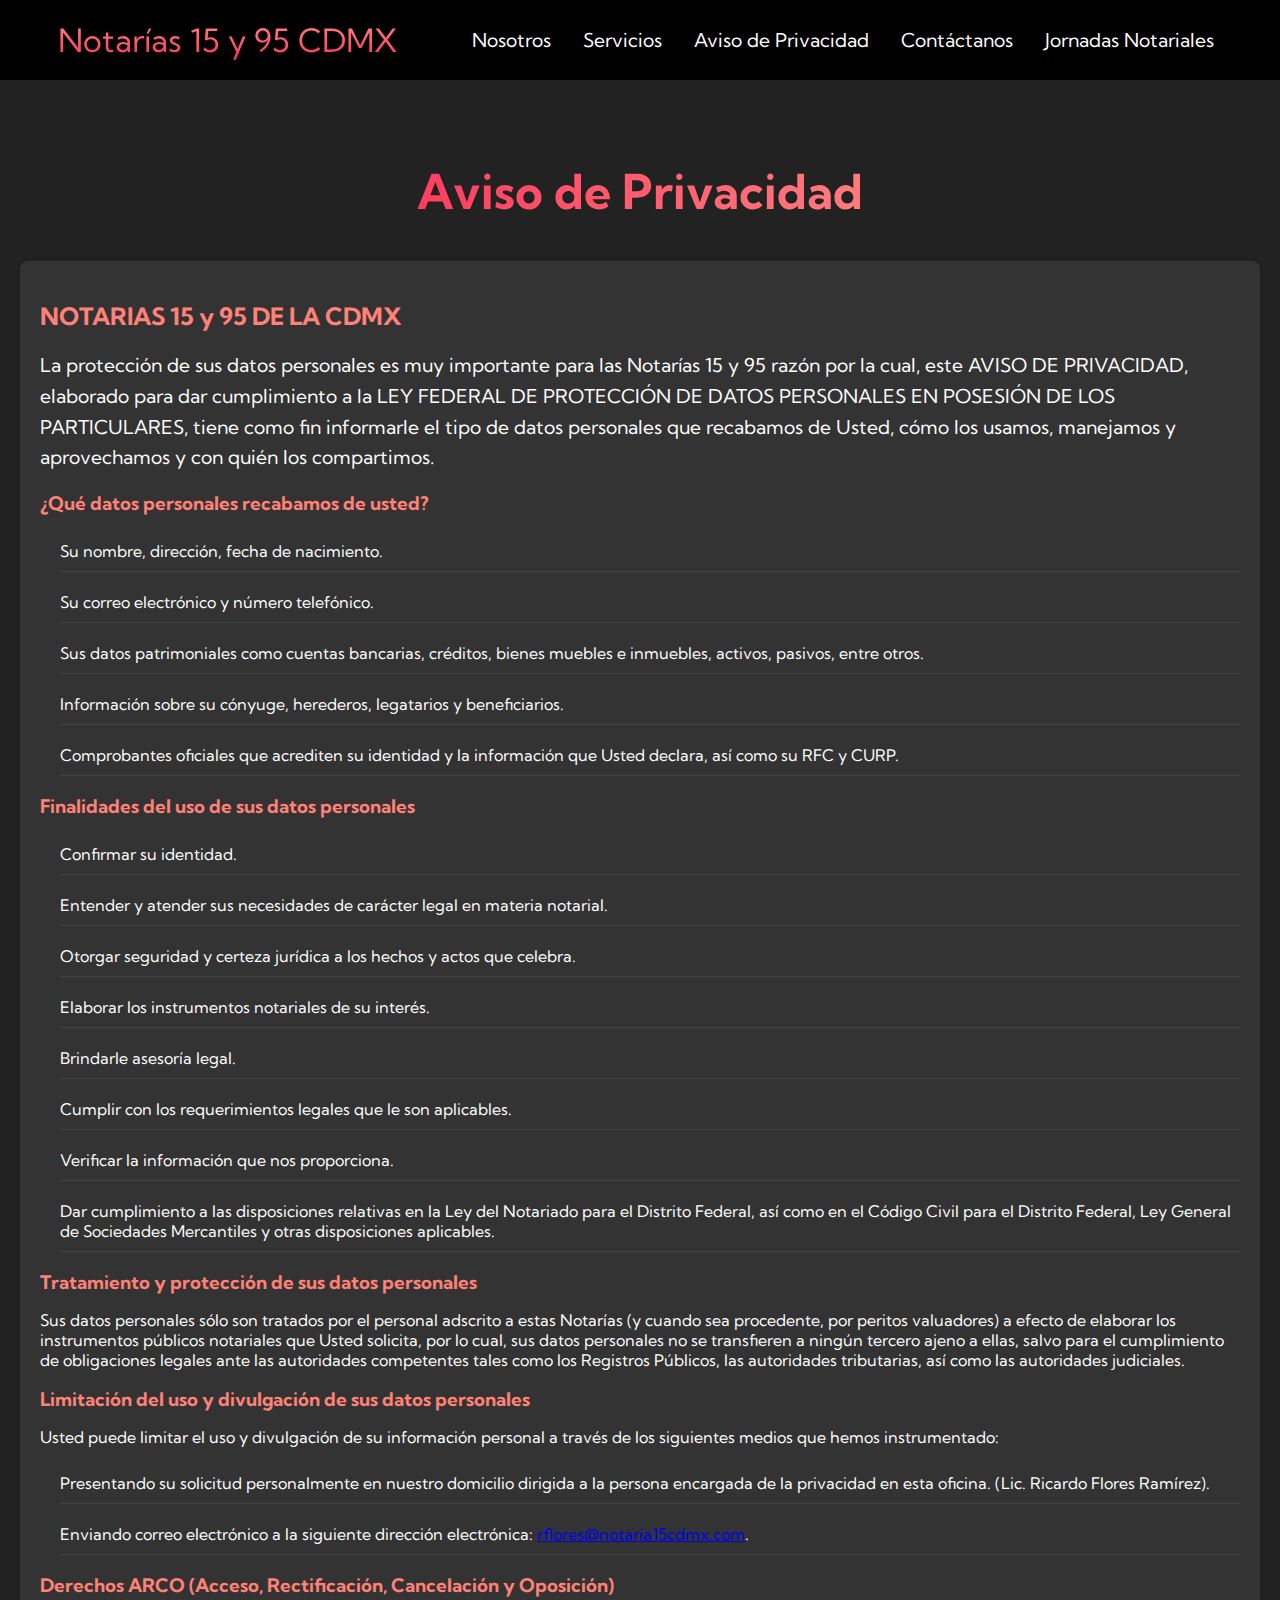
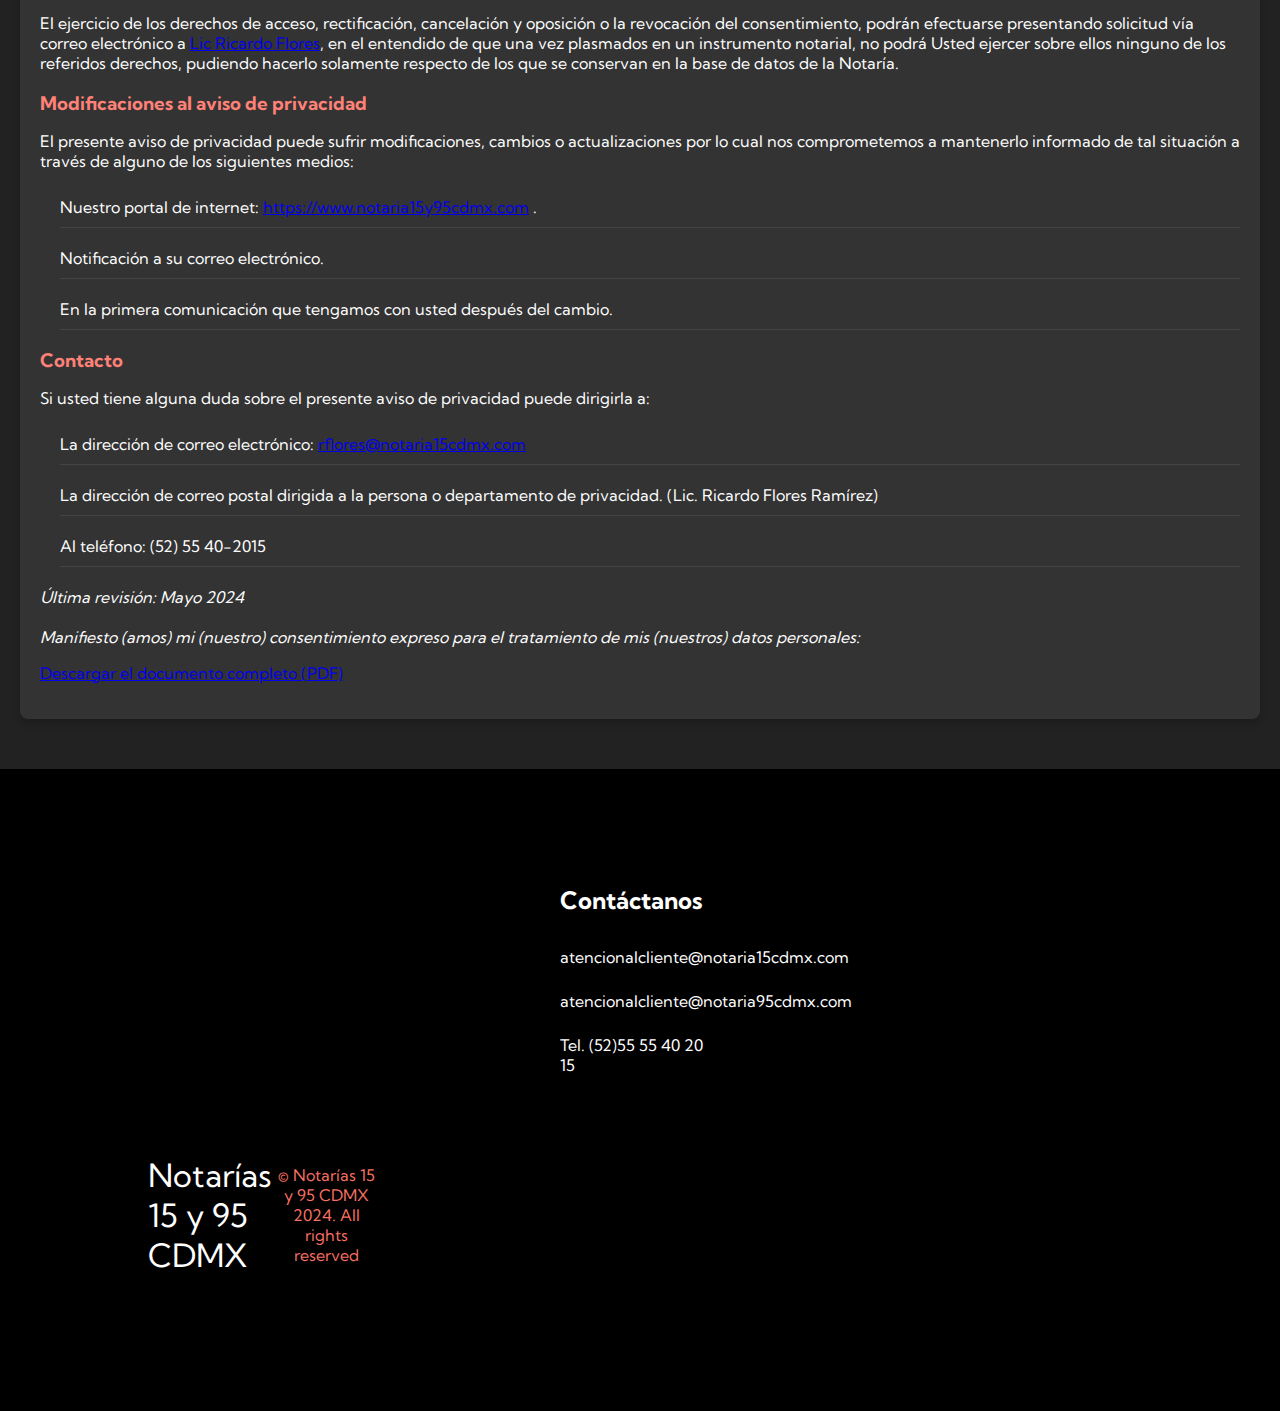
<file: aviso-de-privacidad.html>
<!DOCTYPE html>
<html lang="es">

<head>
  <meta charset="UTF-8" />
  <meta name="viewport" content="width=device-width, initial-scale=1.0" />
  <title>Aviso de Privacidad - Notarías 15 y 95 CDMX</title>
  <link rel="icon" type="x-icon" href="notaria2.jpg">
  <link rel="stylesheet" href="styles.css" />
  <link rel="stylesheet" href="https://use.fontawesome.com/releases/v5.14.0/css/all.css"
    integrity="sha384-HzLeBuhoNPvSl5KYnjx0BT+WB0QEEqLprO+NBkkk5gbc67FTaL7XIGa2w1L0Xbgc" crossorigin="anonymous" />
  <link href="https://fonts.googleapis.com/css2?family=Kumbh+Sans:wght@400;700&display=swap" rel="stylesheet" />
</head>

<body>
  <!-- Navbar Section -->
  <nav class="navbar">
    <div class="navbar__container">
      <a href="index.html" id="navbar__logo"><i class="fas fa-gem"></i>Notarías 15 y 95 CDMX</a>
      <div class="navbar__toggle" id="mobile-menu">
        <span class="bar"></span> <span class="bar"></span>
        <span class="bar"></span>
      </div>
      <ul class="navbar__menu">
        <li class="navbar__item">
          <a href="index.html" class="navbar__links">Nosotros</a>
        </li>
        <li class="navbar__item">
          <a href="servicios.html" class="navbar__links">Servicios</a>
        </li>
        <li class="navbar__item">
          <a href="aviso-de-privacidad.html" class="navbar__links">Aviso de Privacidad</a>
        </li>
        <li class="navbar__item">
          <a href="contactanos.html" class="navbar__links">Contáctanos</a>
        </li>
        <li class="navbar__item">
          <a href="jornadas-notariales.html" class="navbar__links">Jornadas Notariales</a>
        </li>
      </ul>
    </div>
  </nav>

  <!-- Privacy Notice Section -->
  <div class="privacy-page">
    <h1>Aviso de Privacidad</h1>
    <div class="privacy-content">
      <h2>NOTARIAS 15 y 95 DE LA CDMX</h2>
      <p class="intro-text">La protección de sus datos personales es muy importante para las Notarías 15 y 95 razón por la cual, este AVISO DE PRIVACIDAD, elaborado para dar cumplimiento a la LEY FEDERAL DE PROTECCIÓN DE DATOS PERSONALES EN POSESIÓN DE LOS PARTICULARES, tiene como fin informarle el tipo de datos personales que recabamos de Usted, cómo los usamos, manejamos y aprovechamos y con quién los compartimos.</p>
      
      <h3>¿Qué datos personales recabamos de usted?</h3>
      <ul class="data-list">
        <li>Su nombre, dirección, fecha de nacimiento.</li>
        <li>Su correo electrónico y número telefónico.</li>
        <li>Sus datos patrimoniales como cuentas bancarias, créditos, bienes muebles e inmuebles, activos, pasivos, entre otros.</li>
        <li>Información sobre su cónyuge, herederos, legatarios y beneficiarios.</li>
        <li>Comprobantes oficiales que acrediten su identidad y la información que Usted declara, así como su RFC y CURP.</li>
      </ul>

      <h3>Finalidades del uso de sus datos personales</h3>
      <ul class="data-list">
        <li>Confirmar su identidad.</li>
        <li>Entender y atender sus necesidades de carácter legal en materia notarial.</li>
        <li>Otorgar seguridad y certeza jurídica a los hechos y actos que celebra.</li>
        <li>Elaborar los instrumentos notariales de su interés.</li>
        <li>Brindarle asesoría legal.</li>
        <li>Cumplir con los requerimientos legales que le son aplicables.</li>
        <li>Verificar la información que nos proporciona.</li>
        <li>Dar cumplimiento a las disposiciones relativas en la Ley del Notariado para el Distrito Federal, así como en el Código Civil para el Distrito Federal, Ley General de Sociedades Mercantiles y otras disposiciones aplicables.</li>
      </ul>

      <h3>Tratamiento y protección de sus datos personales</h3>
      <p>Sus datos personales sólo son tratados por el personal adscrito a estas Notarías (y cuando sea procedente, por peritos valuadores) a efecto de elaborar los instrumentos públicos notariales que Usted solicita, por lo cual, sus datos personales no se transfieren a ningún tercero ajeno a ellas, salvo para el cumplimiento de obligaciones legales ante las autoridades competentes tales como los Registros Públicos, las autoridades tributarias, así como las autoridades judiciales.</p>

      <h3>Limitación del uso y divulgación de sus datos personales</h3>
      <p>Usted puede limitar el uso y divulgación de su información personal a través de los siguientes medios que hemos instrumentado:</p>
      <ul class="data-list">
        <li>Presentando su solicitud personalmente en nuestro domicilio dirigida a la persona encargada de la privacidad en esta oficina. (Lic. Ricardo Flores Ramírez).</li>
        <li>Enviando correo electrónico a la siguiente dirección electrónica: <a href="mailto:rflores@notaria15cdmx.com">rflores@notaria15cdmx.com</a>.</li>
      </ul>

      <h3>Derechos ARCO (Acceso, Rectificación, Cancelación y Oposición)</h3>
      <p>El ejercicio de los derechos de acceso, rectificación, cancelación y oposición o la revocación del consentimiento, podrán efectuarse presentando solicitud vía correo electrónico a <a href="mailto:rflores@notaria15cdmx.com">Lic Ricardo Flores</a>, en el entendido de que una vez plasmados en un instrumento notarial, no podrá Usted ejercer sobre ellos ninguno de los referidos derechos, pudiendo hacerlo solamente respecto de los que se conservan en la base de datos de la Notaría.</p>

      <h3>Modificaciones al aviso de privacidad</h3>
      <p>El presente aviso de privacidad puede sufrir modificaciones, cambios o actualizaciones por lo cual nos comprometemos a mantenerlo informado de tal situación a través de alguno de los siguientes medios:</p>
      <ul class="data-list">
        <li>Nuestro portal de internet: <a href="https://www.notaria15y95cdmx.com" target="_blank">https://www.notaria15y95cdmx.com</a> .</li>
        <li>Notificación a su correo electrónico.</li>
        <li>En la primera comunicación que tengamos con usted después del cambio.</li>
      </ul>

      <h3>Contacto</h3>
      <p>Si usted tiene alguna duda sobre el presente aviso de privacidad puede dirigirla a:</p>
      <ul class="data-list">
        <li>La dirección de correo electrónico: <a href="mailto:rflores@notaria15cdmx.com">rflores@notaria15cdmx.com</a></li>
        <li>La dirección de correo postal dirigida a la persona o departamento de privacidad. (Lic. Ricardo Flores Ramírez)</li>
        <li>Al teléfono: (52) 55 40-2015</li>
      </ul>

      <p class="review-date">Última revisión: Mayo 2024</p>
      <p class="consent-text">Manifiesto (amos) mi (nuestro) consentimiento expreso para el tratamiento de mis (nuestros) datos personales:</p>
      
      <!-- Link to the Document -->
      <p class="document-link">
        <a href="privacy-policy.pdf" target="_blank">Descargar el documento completo (PDF)</a>
      </p>
    </div>
  </div>

  <!-- Footer Section -->
  <div class="footer__container">
    <div class="footer__links">
      <div class="footer__link--wrapper">
        <div class="footer__link--items">
          <h2>Contáctanos</h2>
          <p>atencionalcliente@notaria15cdmx.com</p>
          <p>atencionalcliente@notaria95cdmx.com</p>
          <p>Tel. (52)55 55 40 20 15</p>
        </div>
      </div>
    </div>
    <section class="social__media">
      <div class="social__media--wrap">
        <div class="footer__logo">
          <a href="index.html" id="footer__logo"><i class="fas fa-gem"></i>Notarías 15 y 95 CDMX</a>
        </div>
        <p class="website__rights">© Notarías 15 y 95 CDMX 2024. All rights reserved</p>
      </div>
    </section>
  </div>
  <script src="app.js"></script>
</body>

</html>
</file>
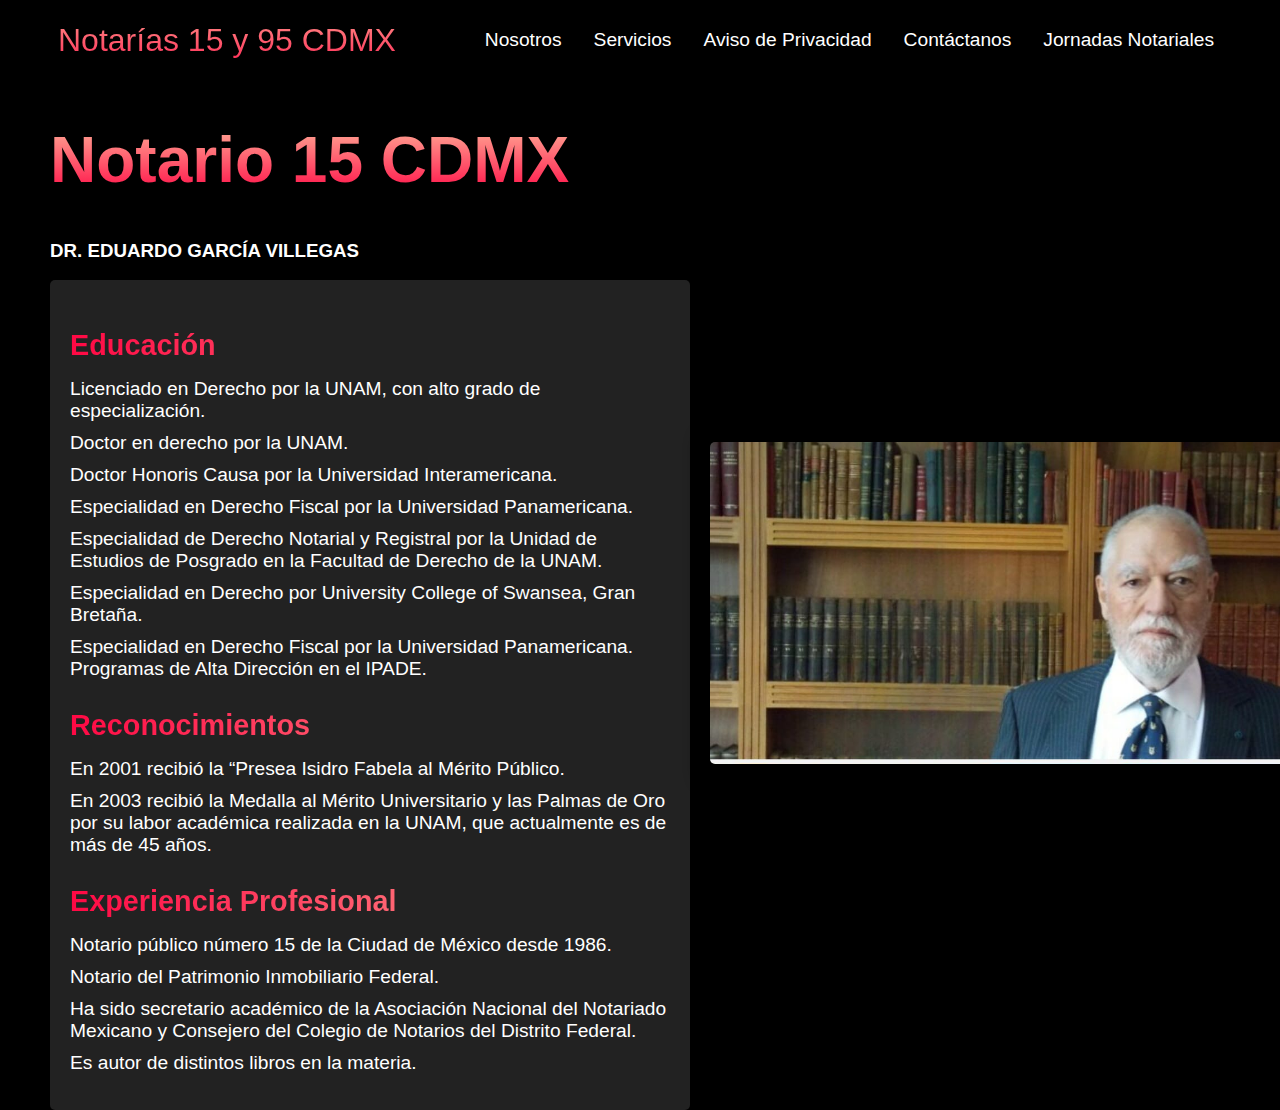
<file: eduardo-garcia-villegas.html>
<!DOCTYPE html>
<html lang="es">

<head>
  <meta charset="UTF-8" />
  <meta name="viewport" content="width=device-width, initial-scale=1.0" />
  <title>Notario 15 CDMX - Eduardo García Villegas</title>
  <link rel="icon" type="x-icon" href="notaria2.jpg">
  <link rel="stylesheet" href="styles.css" />
</head>

<body>
  <!-- Navbar Section -->
  <nav class="navbar">
    <div class="navbar__container">
      <a href="index.html" id="navbar__logo"><i class="fas fa-gem"></i>Notarías 15 y 95 CDMX</a>
      <div class="navbar__toggle" id="mobile-menu">
        <span class="bar"></span> <span class="bar"></span>
        <span class="bar"></span>
      </div>
      <ul class="navbar__menu">
        <li class="navbar__item">
          <a href="index.html" class="navbar__links">Nosotros</a>
        </li>
        <li class="navbar__item">
          <a href="servicios.html" class="navbar__links">Servicios</a>
        </li>
        <li class="navbar__item">
          <a href="aviso-de-privacidad.html" class="navbar__links">Aviso de Privacidad</a>
        </li>
        <li class="navbar__item">
          <a href="contactanos.html" class="navbar__links">Contáctanos</a>
        </li>
        <li class="navbar__item">
          <a href="jornadas-notariales.html" class="navbar__links">Jornadas Notariales</a>
        </li>
      </ul>
    </div>
  </nav>

  <!-- Main Section -->
  <div class="main">
    <div class="main__container">
      <div class="main__content">
        <h1>Notario 15 CDMX</h1>
        <h3>DR. EDUARDO GARCÍA VILLEGAS</h3>
        <div class="cv-section">
          <h3>Educación</h3>
          <ul>
            <li>Licenciado en Derecho por la UNAM, con alto grado de especialización.</li>
            <li>Doctor en derecho por la UNAM.</li>
            <li>Doctor Honoris Causa por la Universidad Interamericana.</li>
            <li>Especialidad en Derecho Fiscal por la Universidad Panamericana.</li>
            <li>Especialidad de Derecho Notarial y Registral por la Unidad de Estudios de Posgrado en la Facultad de Derecho de la UNAM.</li>
            <li>Especialidad en Derecho por University College of Swansea, Gran Bretaña.</li>
            <li>Especialidad en Derecho Fiscal por la Universidad Panamericana. Programas de Alta Dirección en el IPADE.</li>
          </ul>
          <h3>Reconocimientos</h3>
          <ul>
            <li>En 2001 recibió la “Presea Isidro Fabela al Mérito Público.</li>
            <li>En 2003 recibió la Medalla al Mérito Universitario y las Palmas de Oro por su labor académica realizada en la UNAM, que actualmente es de más de 45 años.</li>
          </ul>
          <h3>Experiencia Profesional</h3>
          <ul>
            <li>Notario público número 15 de la Ciudad de México desde 1986.</li>
            <li>Notario del Patrimonio Inmobiliario Federal.</li>
            <li>Ha sido secretario académico de la Asociación Nacional del Notariado Mexicano y Consejero del Colegio de Notarios del Distrito Federal.</li>
            <li>Es autor de distintos libros en la materia.</li>
          </ul>
        </div>
      </div>
      <div class="main__img--container">
        <img id="main__img" src="notaria4.jpg" alt="Eduardo García Villegas"/>
      </div>
    </div>
  </div>

  <script src="app.js"></script>
</body>

</html>
</file>
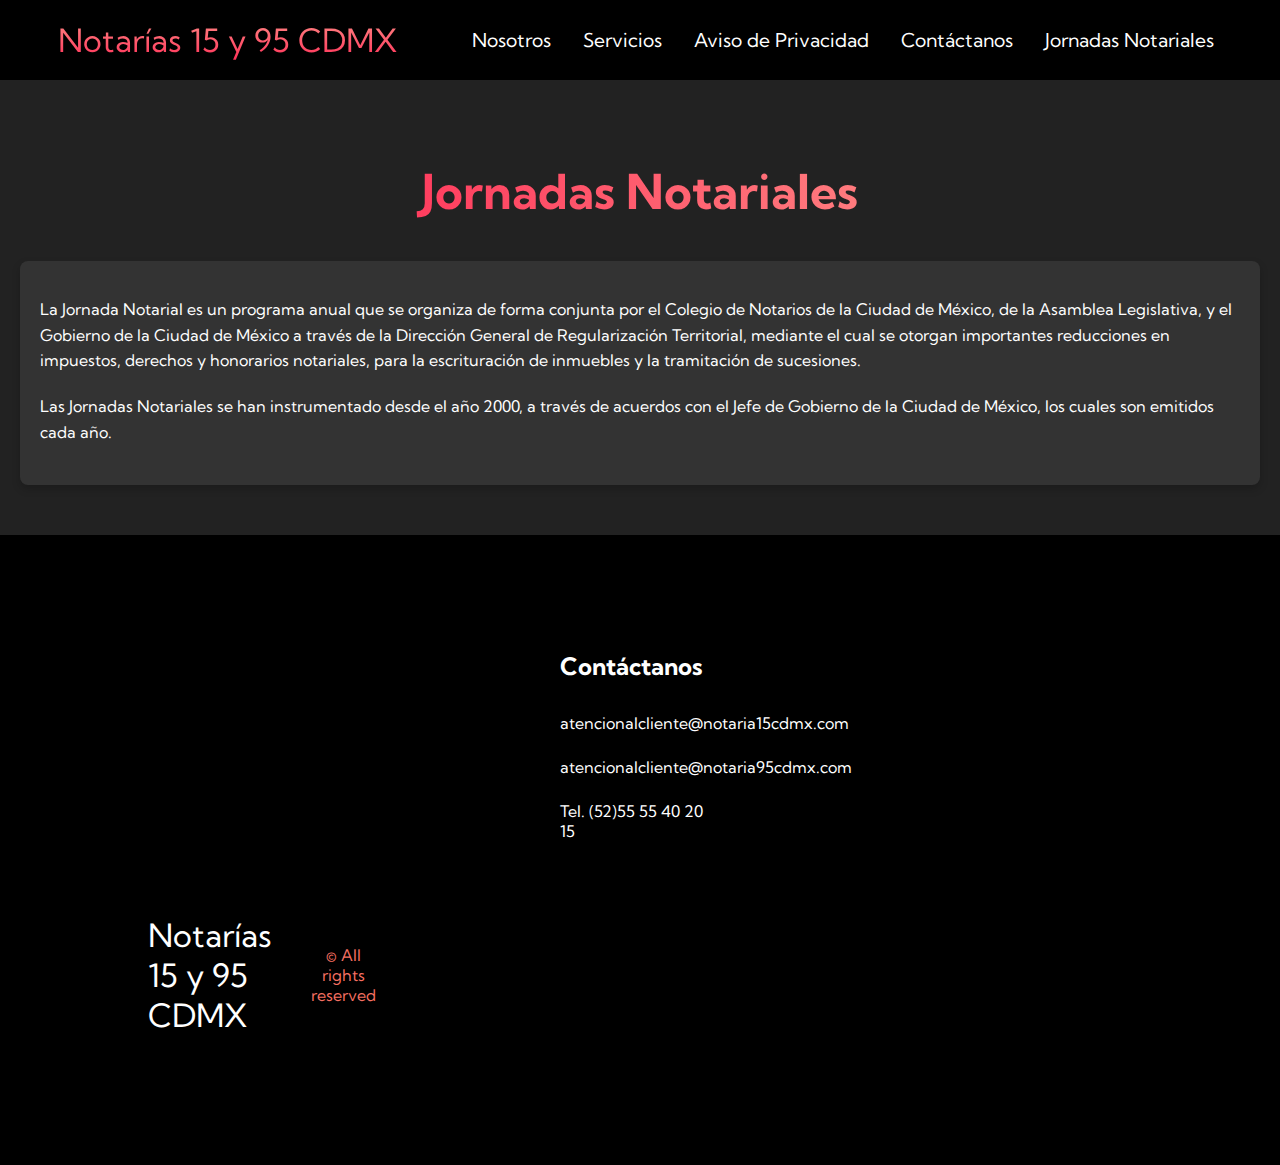
<file: jornadas-notariales.html>
<!DOCTYPE html>
<html lang="es">

<head>
  <meta charset="UTF-8" />
  <meta name="viewport" content="width=device-width, initial-scale=1.0" />
  <title>Jornadas Notariales - Notarías 15 y 95 CDMX</title>
  <link rel="icon" type="x-icon" href="notaria2.jpg">
  <link rel="stylesheet" href="styles.css" />
  <link rel="stylesheet" href="https://use.fontawesome.com/releases/v5.14.0/css/all.css"
    integrity="sha384-HzLeBuhoNPvSl5KYnjx0BT+WB0QEEqLprO+NBkkk5gbc67FTaL7XIGa2w1L0Xbgc" crossorigin="anonymous" />
  <link href="https://fonts.googleapis.com/css2?family=Kumbh+Sans:wght@400;700&display=swap" rel="stylesheet" />
</head>

<body>
 <!-- Navbar Section -->
 <nav class="navbar">
    <div class="navbar__container">
      <a href="index.html" id="navbar__logo"><i class="fas fa-gem"></i>Notarías 15 y 95 CDMX</a>
      <div class="navbar__toggle" id="mobile-menu">
        <span class="bar"></span> <span class="bar"></span>
        <span class="bar"></span>
      </div>
      <ul class="navbar__menu">
        <li class="navbar__item">
          <a href="index.html" class="navbar__links">Nosotros</a>
        </li>
        <li class="navbar__item">
          <a href="servicios.html" class="navbar__links">Servicios</a>
        </li>
        <li class="navbar__item">
          <a href="aviso-de-privacidad.html" class="navbar__links">Aviso de Privacidad</a>
        </li>
        <li class="navbar__item">
          <a href="contactanos.html" class="navbar__links">Contáctanos</a>
        </li>
        <li class="navbar__item">
          <a href="jornadas-notariales.html" class="navbar__links">Jornadas Notariales</a>
        </li>
      </ul>
    </div>
  </nav>

  <!-- Jornadas Notariales Section -->
  <div class="jornadas-page">
    <h1>Jornadas Notariales</h1>
    <div class="jornadas-content">
      <p>La Jornada Notarial es un programa anual que se organiza de forma conjunta por el Colegio de Notarios de la Ciudad de México, de la Asamblea Legislativa, y el Gobierno de la Ciudad de México a través de la Dirección General de Regularización Territorial, mediante el cual se otorgan importantes reducciones en impuestos, derechos y honorarios notariales, para la escrituración de inmuebles y la tramitación de sucesiones.</p>
      <p>Las Jornadas Notariales se han instrumentado desde el año 2000, a través de acuerdos con el Jefe de Gobierno de la Ciudad de México, los cuales son emitidos cada año.</p>
    </div>
  </div>

  <!-- Footer Section -->
  <div class="footer__container">
    <div class="footer__links">
      <div class="footer__link--wrapper">
        <div class="footer__link--items">
          <h2>Contáctanos</h2>
          <p>atencionalcliente@notaria15cdmx.com</p>
          <p>atencionalcliente@notaria95cdmx.com</p>
          <p>Tel. (52)55 55 40 20 15</p>
        </div>
      </div>
    </div>
    <section class="social__media">
      <div class="social__media--wrap">
        <div class="footer__logo">
          <a href="index.html" id="footer__logo"><i class="fas fa-gem"></i>Notarías 15 y 95 CDMX</a>
        </div>
        <p class="website__rights">© All rights reserved</p>
      </div>
    </section>
  </div>
  <script src="app.js"></script>
</body>

</html>
</file>
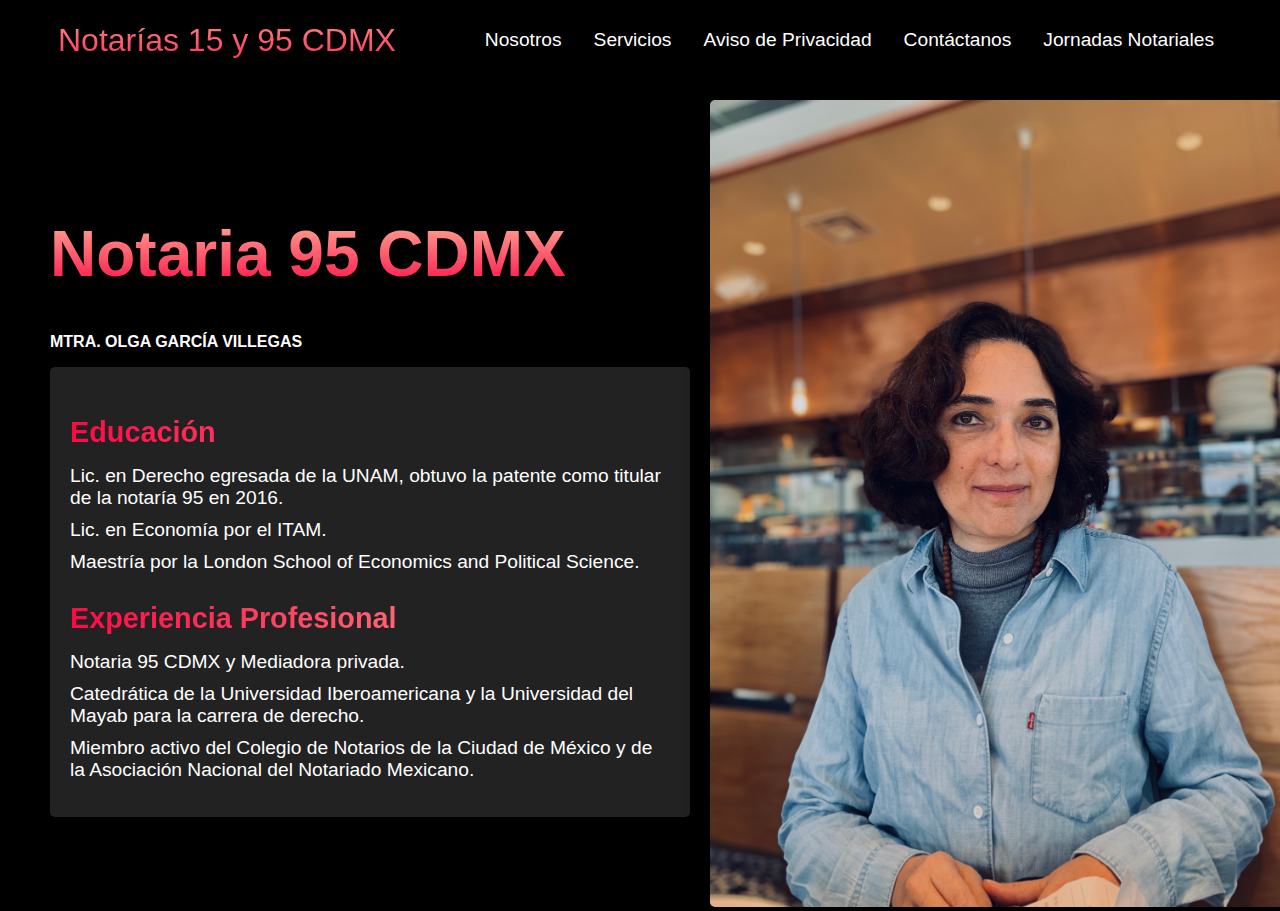
<file: olga-garcia-villegas.html>
<!DOCTYPE html>
<html lang="es">

<head>
  <meta charset="UTF-8" />
  <meta name="viewport" content="width=device-width, initial-scale=1.0" />
  <title>Notaria 95 CDMX - Olga García Villegas</title>
  <link rel="icon" type="x-icon" href="notaria2.jpg">
  <link rel="stylesheet" href="styles.css" />
</head>

<body>
 <!-- Navbar Section -->
 <nav class="navbar">
    <div class="navbar__container">
      <a href="index.html" id="navbar__logo"><i class="fas fa-gem"></i>Notarías 15 y 95 CDMX</a>
      <div class="navbar__toggle" id="mobile-menu">
        <span class="bar"></span> <span class="bar"></span>
        <span class="bar"></span>
      </div>
      <ul class="navbar__menu">
        <li class="navbar__item">
          <a href="index.html" class="navbar__links">Nosotros</a>
        </li>
        <li class="navbar__item">
          <a href="servicios.html" class="navbar__links">Servicios</a>
        </li>
        <li class="navbar__item">
          <a href="aviso-de-privacidad.html" class="navbar__links">Aviso de Privacidad</a>
        </li>
        <li class="navbar__item">
          <a href="contactanos.html" class="navbar__links">Contáctanos</a>
        </li>
        <li class="navbar__item">
          <a href="jornadas-notariales.html" class="navbar__links">Jornadas Notariales</a>
        </li>
      </ul>
    </div>
  </nav>

  <!-- Main Section -->
  <div class="main">
    <div class="main__container">
      <div class="main__content">
        <h1>Notaria 95 CDMX</h1>
        <h3 class="small-title">MTRA. OLGA GARCÍA VILLEGAS</h3>
        <div class="cv-section">
          <h3>Educación</h3>
          <ul>
            <li>Lic. en Derecho egresada de la UNAM, obtuvo la patente como titular de la notaría 95 en 2016.</li>
            <li>Lic. en Economía por el ITAM.</li>
            <li>Maestría por la London School of Economics and Political Science.</li>
          </ul>
          <h3>Experiencia Profesional</h3>
          <ul>
            <li>Notaria 95 CDMX y Mediadora privada.</li>
            <li>Catedrática de la Universidad Iberoamericana y la Universidad del Mayab para la carrera de derecho.</li>
            <li>Miembro activo del Colegio de Notarios de la Ciudad de México y de la Asociación Nacional del Notariado Mexicano.</li>
          </ul>
        </div>
      </div>
      <div class="main__img--container">
        <img id="main__img" src="notaria3.jpg" alt="Olga García Villegas"/>
      </div>
    </div>
  </div>

  <script src="app.js"></script>
</body>

</html>
</file>
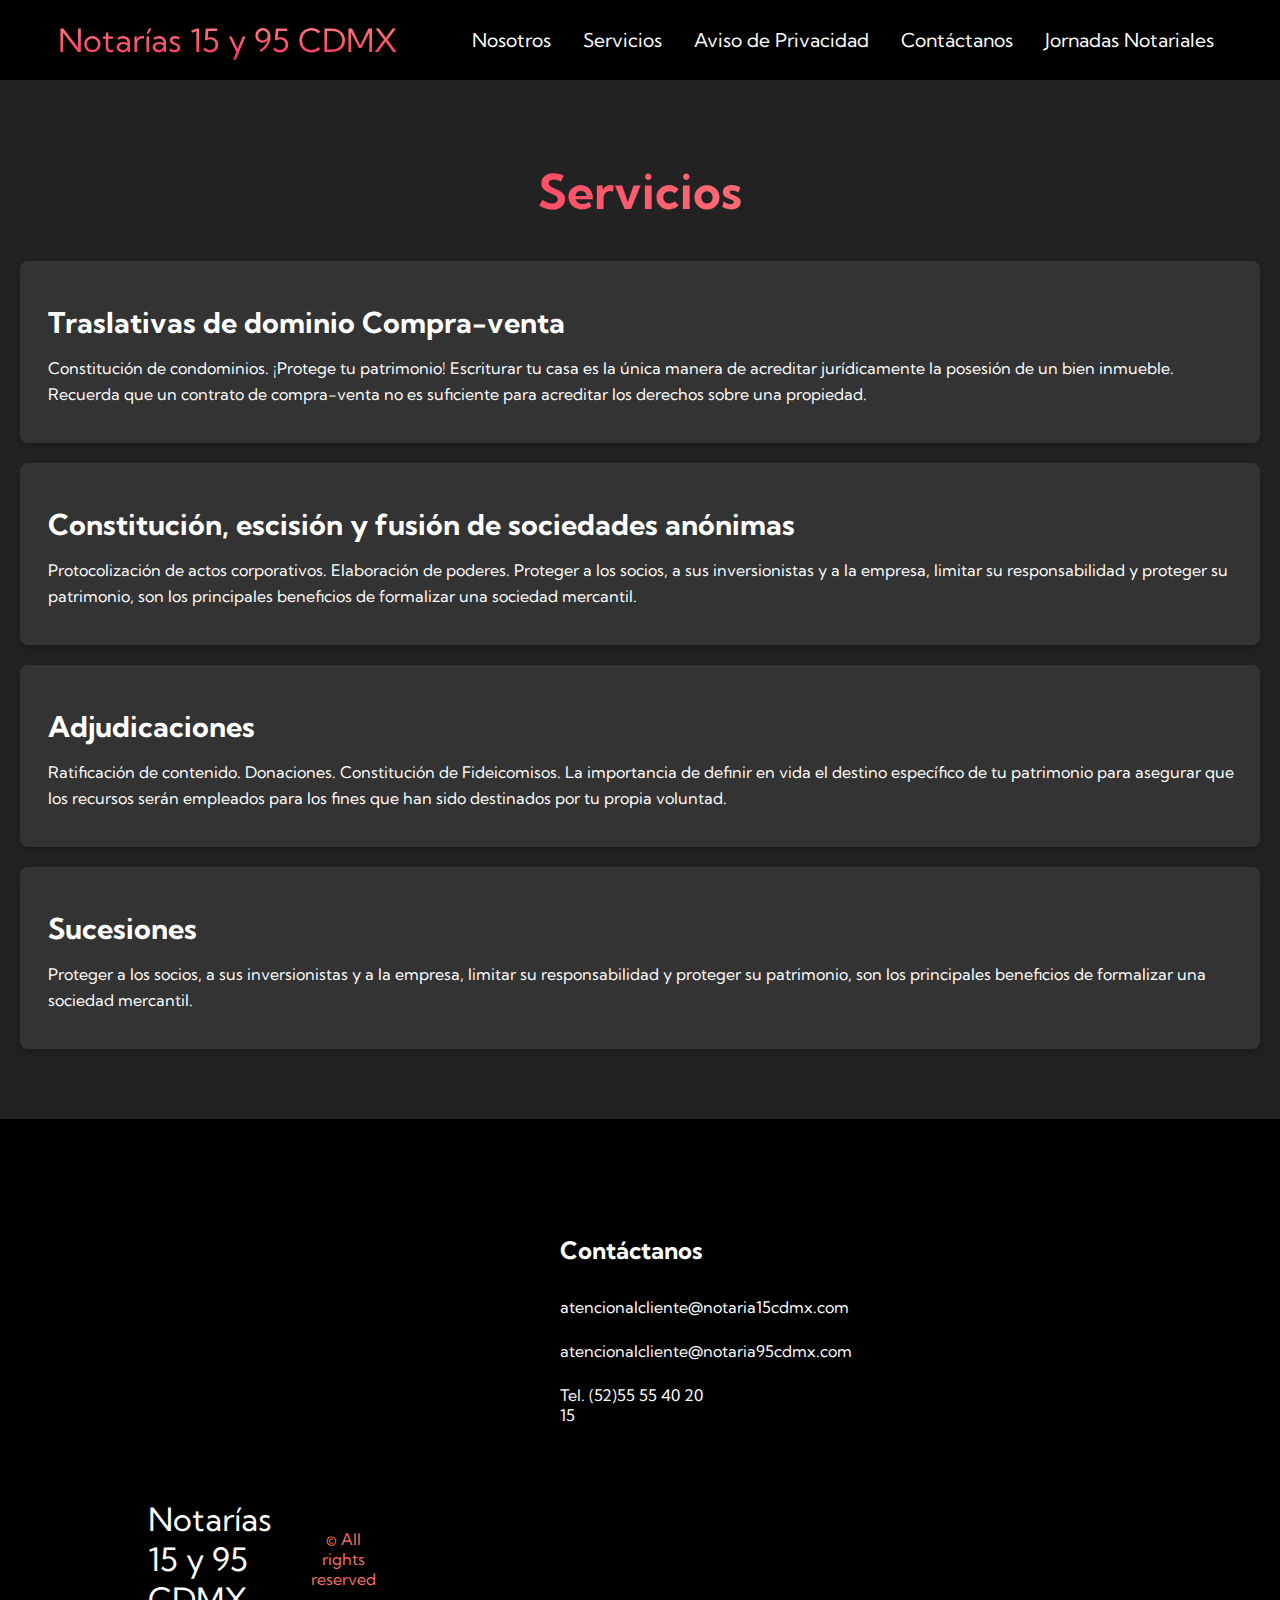
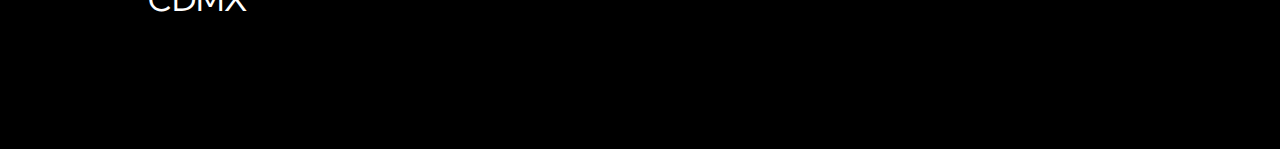
<file: servicios.html>
<!DOCTYPE html>
<html lang="es">

<head>
  <meta charset="UTF-8" />
  <meta name="viewport" content="width=device-width, initial-scale=1.0" />
  <title>Servicios - Notarías 15 y 95 CDMX</title>
  <link rel="icon" type="x-icon" href="notaria2.jpg">
  <link rel="stylesheet" href="styles.css" />
  <link rel="stylesheet" href="https://use.fontawesome.com/releases/v5.14.0/css/all.css"
    integrity="sha384-HzLeBuhoNPvSl5KYnjx0BT+WB0QEEqLprO+NBkkk5gbc67FTaL7XIGa2w1L0Xbgc" crossorigin="anonymous" />
  <link href="https://fonts.googleapis.com/css2?family=Kumbh+Sans:wght@400;700&display=swap" rel="stylesheet" />
</head>

<body>
 <!-- Navbar Section -->
 <nav class="navbar">
    <div class="navbar__container">
      <a href="index.html" id="navbar__logo"><i class="fas fa-gem"></i>Notarías 15 y 95 CDMX</a>
      <div class="navbar__toggle" id="mobile-menu">
        <span class="bar"></span> <span class="bar"></span>
        <span class="bar"></span>
      </div>
      <ul class="navbar__menu">
        <li class="navbar__item">
          <a href="index.html" class="navbar__links">Nosotros</a>
        </li>
        <li class="navbar__item">
          <a href="servicios.html" class="navbar__links">Servicios</a>
        </li>
        <li class="navbar__item">
          <a href="aviso-de-privacidad.html" class="navbar__links">Aviso de Privacidad</a>
        </li>
        <li class="navbar__item">
          <a href="contactanos.html" class="navbar__links">Contáctanos</a>
        </li>
        <li class="navbar__item">
          <a href="jornadas-notariales.html" class="navbar__links">Jornadas Notariales</a>
        </li>
      </ul>
    </div>
  </nav>
  
  <!-- Services Section -->
  <div class="services-page">
    <h1>Servicios</h1>
    <div class="service-card">
      <h2>Traslativas de dominio Compra-venta</h2>
      <p>Constitución de condominios. ¡Protege tu patrimonio! Escriturar tu casa es la única manera de acreditar jurídicamente la posesión de un bien inmueble. Recuerda que un contrato de compra-venta no es suficiente para acreditar los derechos sobre una propiedad.</p>
    </div>
    <div class="service-card">
      <h2>Constitución, escisión y fusión de sociedades anónimas</h2>
      <p>Protocolización de actos corporativos. Elaboración de poderes. Proteger a los socios, a sus inversionistas y a la empresa, limitar su responsabilidad y proteger su patrimonio, son los principales beneficios de formalizar una sociedad mercantil.</p>
    </div>
    <div class="service-card">
      <h2>Adjudicaciones</h2>
      <p>Ratificación de contenido. Donaciones. Constitución de Fideicomisos. La importancia de definir en vida el destino específico de tu patrimonio para asegurar que los recursos serán empleados para los fines que han sido destinados por tu propia voluntad.</p>
    </div>
    <div class="service-card">
      <h2>Sucesiones</h2>
      <p>Proteger a los socios, a sus inversionistas y a la empresa, limitar su responsabilidad y proteger su patrimonio, son los principales beneficios de formalizar una sociedad mercantil.</p>
    </div>
  </div>

  <!-- Footer Section -->
  <div class="footer__container">
    <div class="footer__links">
      <div class="footer__link--wrapper">
        <div class="footer__link--items">
          <h2>Contáctanos</h2>
          <p>atencionalcliente@notaria15cdmx.com</p>
          <p>atencionalcliente@notaria95cdmx.com</p>
          <p>Tel. (52)55 55 40 20 15</p>
        </div>
      </div>
    </div>
    <section class="social__media">
      <div class="social__media--wrap">
        <div class="footer__logo">
          <a href="index.html" id="footer__logo"><i class="fas fa-gem"></i>Notarías 15 y 95 CDMX</a>
        </div>
        <p class="website__rights">© All rights reserved</p>
      </div>
    </section>
  </div>
  <script src="app.js"></script>
</body>

</html>
</file>
<file: styles.css>
/* General styles */
body, html {
    margin: 0;
    padding: 0;
    background-color: black;
    font-family: 'Kumbh Sans', sans-serif;
  }
  
  /* Navbar */
  .navbar {
    background: black;
    height: 80px;
    display: flex;
    justify-content: center;
    align-items: center;
    font-size: 1.2rem;
    position: sticky;
    top: 0;
    z-index: 999;
  }
  
  .navbar__container {
    display: flex;
    justify-content: space-between;
    height: 80px;
    z-index: 1;
    width: 100%;
    max-width: 1300px;
    margin-right: auto;
    margin-left: auto;
    padding-right: 50px;
    padding-left: 50px;
  }
  
  #navbar__logo {
    background-color: #ff8177;
    background-image: linear-gradient(to top, #ff0844 0%, #ffb199 100%);
    background-size: 100%;
    -webkit-background-clip: text;
    -moz-background-clip: text;
    -webkit-text-fill-color: transparent;
    -moz-text-fill-color: transparent;
    display: flex;
    align-items: center;
    cursor: pointer;
    text-decoration: none;
    font-size: 2rem;
  }
  
  .fa-gem {
    margin-right: 0.5rem;
  }
  
  .navbar__menu {
    display: flex;
    align-items: center;
    list-style: none;
    text-align: center;
  }
  
  .navbar__item {
    height: 80px;
  }
  
  .navbar__links {
    color: #fff;
    display: flex;
    align-items: center;
    justify-content: center;
    text-decoration: none;
    padding: 0 1rem;
    height: 100%;
  }
  
  .navbar__btn {
    display: flex;
    justify-content: center;
    align-items: center;
    padding: 0 1rem;
    width: 100%;
  }
  
  .button {
    display: flex;
    justify-content: center;
    align-items: center;
    text-decoration: none;
    padding: 10px 20px;
    height: 100%;
    width: 100%;
    border: none;
    outline: none;
    border-radius: 4px;
    background: #ff8177;
    color: #fff;
  }
  
  .button:hover {
    background: black;
    transition: all 0.3s ease;
  }
  
  .navbar__links:hover {
    color: #ff8177;
    transition: all 0.3s ease;
  }
  
  @media screen and (max-width: 960px) {
    .navbar__container {
      display: flex;
      justify-content: space-between;
      height: 80px;
      z-index: 1;
      width: 100%;
      max-width: 1300px;
      padding: 0;
    }
  
    .navbar__menu {
      display: grid;
      grid-template-columns: auto;
      margin: 0;
      width: 100%;
      position: absolute;
      top: -1000px;
      opacity: 1;
      transition: all 0.5s ease;
      height: 50vh;
      z-index: -1;
    }
  
    .navbar__menu.active {
      background: black;
      top: 100%;
      opacity: 1;
      transition: all 0.5s ease;
      z-index: 99;
      height: 50vh;
      font-size: 1.6rem;
    }
  
    #navbar__logo {
      padding-left: 25px;
    }
  
    .navbar__toggle .bar {
      width: 25px;
      height: 3px;
      margin: 5px auto;
      transition: all 0.3s ease-in-out;
      background: #fff;
    }
  
    .navbar__item {
      width: 100%;
    }
  
    .navbar__links {
      text-align: center;
      padding: 2rem;
      width: 100%;
      display: table;
    }
  
    .navbar__btn {
      padding-bottom: 2rem;
    }
  
    .button {
      display: flex;
      justify-content: center;
      align-items: center;
      width: 80%;
      height: 80px;
      margin: 0;
    }
  
    #mobile-menu {
      position: absolute;
      top: 20%;
      right: 5%;
      transform: translate(5%, 20%);
    }
  
    .navbar__toggle .bar {
      display: block;
      cursor: pointer;
    }
  
    #mobile-menu.is-active .bar:nth-child(2) {
      opacity: 0;
    }
  
    #mobile-menu.is-active .bar:nth-child(1) {
      transform: translateY(8px) rotate(45deg);
    }
  
    #mobile-menu.is-active .bar:nth-child(3) {
      transform: translateY(-8px) rotate(-45deg);
    }
  }
  
  /* Main Content CSS */
  .main {
    background-color: black;
  }
  
  .main__container {
    display: grid;
    grid-template-columns: 1fr 1fr;
    align-items: center;
    justify-self: center;
    margin: 0 auto;
    height: 90vh;
    background-color: black;
    z-index: 1;
    width: 100%;
    max-width: 1300px;
    padding-right: 50px;
    padding-left: 50px;
  }
  
  .main__content {
    color: #fff;
    width: 100%;
  }
  
  .main__content h1 {
    font-size: 4rem;
    background-color: #ff8177;
    background-image: linear-gradient(to top, #ff0844 0%, #ffb199 100%);
    background-size: 100%;
    -webkit-background-clip: text;
    -moz-background-clip: text;
    -webkit-text-fill-color: transparent;
    -moz-text-fill-color: transparent;
  }
  
  .main__content h2 {
    font-size: 4rem;
    margin-top: 10px;
    background-color: #ff8177;
    background-image: linear-gradient(-20deg, #b721ff 0%, #21d4fd 100%);
    background-size: 100%;
    -webkit-background-clip: text;
    -moz-background-clip: text;
    -webkit-text-fill-color: transparent;
    -moz-text-fill-color: transparent;
  }
  
  .main__content p {
    margin-top: 1rem;
    font-size: 2rem;
    font-weight: 700;
  }
  
  .main__btn {
    font-size: 1rem;
    background-image: linear-gradient(to top, #f77062 0%, #fe5196 100%);
    padding: 14px 32px;
    border: none;
    border-radius: 4px;
    color: #fff;
    margin-top: 2rem;
    cursor: pointer;
    position: relative;
    transition: all 0.35s;
    outline: none;
  }
  
  .main__btn a {
    position: relative;
    z-index: 2;
    color: #fff;
    text-decoration: none;
  }
  
  .main__btn:after {
    position: absolute;
    content: '';
    top: 0;
    left: 0;
    width: 0;
    height: 100%;
    background: black;
    transition: all 0.35s;
    border-radius: 4px;
  }
  
  .main__btn:hover {
    color: #fff;
  }
  
  .main__btn:hover:after {
    width: 100%;
  }
  
  .main__img--container {
    text-align: center;
    margin-top: 20px;
  }
  
  #main__img {
    width: 100%;
    max-width: 600px;
    height: auto;
    border-radius: 5px;
    box-shadow: 5px 5px 15px 15px black;
  }
  
  /* Services Page */
.services-page {
    background-color: #222;
    color: #fff;
    padding: 50px 20px;
  }
  
  .services-page h1 {
    text-align: center;
    font-size: 3rem;
    margin-bottom: 40px;
    background-color: #ff8177;
    background-image: linear-gradient(to right, #ff0844 0%, #ffb199 100%);
    background-size: 100%;
    -webkit-background-clip: text;
    -moz-background-clip: text;
    -webkit-text-fill-color: transparent;
    -moz-text-fill-color: transparent;
  }
  
  .service-card {
    background: #333;
    border-radius: 8px;
    padding: 20px;
    margin: 20px 0;
    box-shadow: 0 4px 8px rgba(0, 0, 0, 0.2);
    transition: transform 0.3s ease, background-color 0.3s ease, border-left 0.3s ease; /* Add transition for border-left */
    border-left: 8px solid transparent; /* Initial state for border-left */
  }
  
  .service-card:hover {
    transform: scale(1.05);
    background-color: #484848; /* Change background color on hover */
    border-left: 8px solid #00ff00; /* Change border-left color on hover */
  }
  
  .service-card h2 {
    font-size: 1.8rem;
    margin-bottom: 10px;
  }
  
  .service-card p {
    font-size: 1rem;
    line-height: 1.6;
  }
  
  /* Privacy Page */
  .privacy-page {
    background-color: #222;
    color: #fff;
    padding: 50px 20px;
  }
  
  .privacy-page h1 {
    text-align: center;
    font-size: 3rem;
    margin-bottom: 40px;
    background-color: #ff8177;
    background-image: linear-gradient(to right, #ff0844 0%, #ffb199 100%);
    background-size: 100%;
    -webkit-background-clip: text;
    -moz-background-clip: text;
    -webkit-text-fill-color: transparent;
    -moz-text-fill-color: transparent;
  }
  
  .privacy-content {
    background: #333;
    border-radius: 8px;
    padding: 20px;
    box-shadow: 0 4px 8px rgba(0, 0, 0, 0.2);
    transition: transform 0.3s ease;
  }
  
  .privacy-content h2, .privacy-content h3 {
    color: #ff8177;
    margin-bottom: 10px;
  }
  
  .privacy-content ul {
    margin-left: 20px;
  }
  
  .privacy-content li {
    margin-bottom: 10px;
  }
  
  .privacy-content .intro-text {
    font-size: 1.2rem;
    line-height: 1.6;
  }
  
  .privacy-content .data-list {
    list-style: none;
    padding-left: 0;
  }
  
  .privacy-content .data-list li {
    padding: 10px 0;
    border-bottom: 1px solid #444;
  }
  
  .privacy-content .review-date, .privacy-content .consent-text {
    margin-top: 20px;
    font-style: italic;
  }
  
  /* Contact Page */
  .contact-page {
    background-color: #222;
    color: #fff;
    padding: 50px 20px;
  }
  
  .contact-page h1 {
    text-align: center;
    font-size: 3rem;
    margin-bottom: 40px;
    background-color: #ff8177;
    background-image: linear-gradient(to right, #ff0844 0%, #ffb199 100%);
    background-size: 100%;
    -webkit-background-clip: text;
    -moz-background-clip: text;
    -webkit-text-fill-color: transparent;
    -moz-text-fill-color: transparent;
  }
  
  .contact-content {
    background: #333;
    border-radius: 8px;
    padding: 20px;
    box-shadow: 0 4px 8px rgba(0, 0, 0, 0.2);
    transition: transform 0.3s ease;
    text-align: center;
  }
  
  .contact-content h2 {
    color: #ff8177;
    margin-bottom: 10px;
  }
  
  .contact-content p {
    margin-bottom: 20px;
  }
  
  .contact-content a {
    color: black;
    text-decoration: none;
  }
  
  .contact-content a:hover {
    text-decoration: underline;
  }
  
  .location-map {
    width: 100%;
    max-width: 800px;
    height: auto;
    border-radius: 5px;
    box-shadow: 5px 5px 15px 15px rgb(40, 40, 40);
  }
  
  /* Mobile Responsive */
  @media screen and (max-width: 768px) {
    .main__container {
      display: grid;
      grid-template-columns: auto;
      align-items: center;
      justify-self: center;
      width: 100%;
      margin: 0 auto;
      height: 90vh;
    }
  
    .main__content {
      text-align: center;
      margin-bottom: 4rem;
    }
  
    .main__content h1 {
      font-size: 2.5rem;
      margin-top: 2rem;
    }
  
    .main__content h2 {
      font-size: 3rem;
    }
  
    .main__content p {
      margin-top: 1rem;
      font-size: 1.5rem;
    }
  }
  
  @media screen and (max-width: 480px) {
    .main__content h1 {
      font-size: 2rem;
      margin-top: 3rem;
    }
  
    .main__content h2 {
      font-size: 2rem;
    }
  
    .main__content p {
      margin-top: 2rem;
      font-size: 1.5rem;
    }
  
    .main__btn {
      padding: 12px 36px;
      margin: 2.5rem 0;
    }
  }
  
  /* Section Spacing */
  section {
    padding: 50px 0;
    transition: all 0.5s ease-in-out;
  }
  
  /* Additional Section */
  .additional-section {
    padding: 20px;
    text-align: center;
    background-color: black;
    color: #fff;
    font-size: 1.2rem;
    margin-top: 50px;
  }
  
  .additional-section h2, .additional-section h3 {
    font-size: 2rem;
    margin-bottom: 20px;
    color: #ff8177;
  }
  
  .additional-section p {
    max-width: 800px;
    margin: 0 auto 20px auto;
    line-height: 1.6;
  }
  
  .additional-img--container {
    text-align: center;
    margin-bottom: 40px;
  }
  
  #additional-img {
    width: 100%;
    max-width: 800px;
    height: auto;
    border-radius: 5px;
    box-shadow: 5px 5px 15px 15px rgb(40, 40, 40);
  }
  
  /* Additional styles for bio links */
.bio-links {
    display: flex;
    justify-content: center;
    margin-top: 20px;
  }
  
  .bio-link-card {
    background-color: #333;
    color: white;
    padding: 20px;
    margin: 10px;
    border-radius: 10px;
    transition: transform 0.3s ease, background-color 0.3s ease;
    text-align: center;
    width: 200px;
  }
  
  .bio-link-card:hover {
    transform: scale(1.05);
    background-color: #575757;
  }
  
  .bio-link {
    text-decoration: none;
    color: white;
    font-size: 1.1rem;
  }
  
  /* Ensure hover effect works correctly */
  .bio-link-card:hover .bio-link {
    color: #ff8177;
  }
  
  
  .additional-section a {
    color: black;
    text-decoration: none;
  }
  
  .additional-section a:hover {
    text-decoration: underline;
  }
  
  /* Location Section */
  .location-section {
    padding: 20px;
    text-align: center;
    background-color: black;
    color: #fff;
    font-size: 1.2rem;
    margin-top: 50px;
  }
  
  .location-section h2 {
    font-size: 2rem;
    margin-bottom: 20px;
    color: #ff8177;
  }
  
  .location-section p {
    max-width: 800px;
    margin: 0 auto 20px auto;
    line-height: 1.6;
  }
  
  .location-map {
    width: 100%;
    max-width: 800px;
    height: auto;
    border-radius: 5px;
    box-shadow: 5px 5px 15px 15px rgb(40, 40, 40);
  }
  
  /* Quality Management Section */
  .quality-section {
    padding: 20px;
    text-align: center;
    background-color: black;
    color: #fff;
    font-size: 1.2rem;
    margin-top: 50px;
  }
  
  .quality-section h2 {
    font-size: 2rem;
    margin-bottom: 20px;
    color: #ff8177;
  }
  
  .quality-section p {
    max-width: 800px;
    margin: 0 auto 20px auto;
    line-height: 1.6;
  }
  
  /* Mission and Vision Section */
  .mission-vision-section {
    display: flex;
    justify-content: space-between;
    align-items: flex-start;
    padding: 50px 0;
    background-color: black;
    color: #fff;
  }
  
  .mission-vision-section div {
    width: 45%;
    text-align: center;
  }
  
  .mission-vision-section h2 {
    font-size: 2rem;
    margin-bottom: 20px;
    color: #ff8177;
  }
  
  .mission-vision-section p {
    max-width: 600px;
    margin: 0 auto 20px auto;
    line-height: 1.6;
  }
  
  @media screen and (max-width: 768px) {
    .mission-vision-section {
      flex-direction: column;
    }
  
    .mission-vision-section div {
      width: 100%;
      margin-bottom: 20px;
    }
  }
  
  /* Values Section */
  .values-section {
    padding: 20px;
    text-align: center;
    background-color: black;
    color: #fff;
    font-size: 1.2rem;
    margin-top: 50px;
  }
  
  .values-section h2 {
    font-size: 2rem;
    margin-bottom: 20px;
    color: #ff8177;
  }
  
  .values-container {
    display: flex;
    flex-wrap: wrap;
    justify-content: center;
    gap: 20px;
  }
  
  .value-card {
    background: black;
    border-radius: 8px;
    padding: 20px;
    max-width: 300px;
    box-shadow: 0 4px 8px rgba(0, 0, 0, 0.2);
    transition: transform 0.3s ease;
  }
  
  .value-card:hover {
    transform: scale(1.05);
  }
  
  .value-card h3 {
    font-size: 1.8rem;
    margin-bottom: 10px;
  }
  
  .value-card p {
    font-size: 1rem;
    line-height: 1.6;
  }
  
  /* Quality Policy Section */
  .quality-policy-section {
    padding: 20px;
    text-align: center;
    background-color: black;
    color: #fff;
    font-size: 1.2rem;
    margin-top: 50px;
  }
  
  .quality-policy-section h2 {
    font-size: 2rem;
    margin-bottom: 20px;
    color: #ff8177;
  }
  
  .quality-policy-section p {
    max-width: 800px;
    margin: 0 auto 20px auto;
    line-height: 1.6;
  }
  
  /* Footer CSS */
  .footer__container {
    background-color: black;
    padding: 5rem 0;
    display: flex;
    flex-direction: column;
    justify-content: center;
    align-items: center;
  }
  
  #footer__logo {
    color: #fff;
    display: flex;
    align-items: center;
    cursor: pointer;
    text-decoration: none;
    font-size: 2rem;
  }
  #footer__logo:hover{
    color: #d43c31;
    transition: 0.3s ease-out;
  }
  
  .footer__links {
    width: 100%;
    max-width: 1000px;
    display: flex;
    justify-content: center;
  }
  
  .footer__link--wrapper {
    display: flex;
  }
  
  .footer__link--items {
    display: flex;
    flex-direction: column;
    align-items: flex-start;
    margin: 16px;
    text-align: left;
    width: 160px;
    box-sizing: border-box;
  }
  
  .footer__link--items h2 {
    margin-bottom: 16px;
  }
  
  .footer__link--items > h2 {
    color: #fff;
  }
  
  .footer__link--items p {
    color: #fff;
    margin-bottom: 0.5rem;
  }
  
  .footer__link--items a {
    color: #fff;
    text-decoration: none;
    margin-bottom: 0.5rem;
  }
  
  .footer__link--items a:hover {
    color: black;
    transition: 0.3s ease-out;
  }
  
  /* Social Icons */
  .social__icon--link {
    display: none; /* Hide the social media icon */
  }
  
  .social__media {
    max-width: 1000px;
    width: 100%;
  }
  
  .social__media--wrap {
    display: flex;
    justify-content: center; /* Center the single icon */
    align-items: center;
    width: 240px;
  }
  
  .social__icons {
    display: flex;
    justify-content: center; /* Center the single icon */
    align-items: center;
    width: 240px;
  }
  
  .social__logo {
    color: #fff;
    justify-self: start;
    margin-left: 20px;
    cursor: pointer;
    text-decoration: none;
    font-size: 2rem;
    display: flex;
    align-items: center;
    margin-bottom: 16px;
  }
  
  /* LinkedIn Hover Effect */
  .linkedin:hover {
    background-color: black;
    transition: 0.3s ease-out;
  }
  
  .website__rights {
    color: #f77062;
    text-align: center;
    margin-top: 1rem;
  }
  
  @media screen and (max-width: 820px) {
    .footer__links {
      padding-top: 2rem;
    }
  
    #footer__logo {
      margin-bottom: 2rem;
    }
  
    .website__rights {
      margin-bottom: 2rem;
    }
  
    .footer__link--wrapper {
      flex-direction: column;
    }
  
    .social__media--wrap {
      flex-direction: column;
    }
  }
  
  @media screen and (max-width: 480px) {
    .footer__link--items {
      margin: 0;
      padding: 10px;
      width: 100%;
    }
  }
  
  /* Jornadas Notariales Page */
.jornadas-page {
    background-color: #222;
    color: #fff;
    padding: 50px 20px;
  }
  
  .jornadas-page h1 {
    text-align: center;
    font-size: 3rem;
    margin-bottom: 40px;
    background-color: #ff8177;
    background-image: linear-gradient(to right, #ff0844 0%, #ffb199 100%);
    background-size: 100%;
    -webkit-background-clip: text;
    -moz-background-clip: text;
    -webkit-text-fill-color: transparent;
    -moz-text-fill-color: transparent;
  }
  
  .jornadas-content {
    background: #333;
    border-radius: 8px;
    padding: 20px;
    box-shadow: 0 4px 8px rgba(0, 0, 0, 0.2);
    transition: transform 0.3s ease;
  }
  
  .jornadas-content p {
    margin-bottom: 20px;
    line-height: 1.6;
  }
  
  .cv-section {
    background-color: #222;
    color: #fff;
    padding: 20px;
    border-radius: 5px;
    box-shadow: 0 4px 8px rgba(0, 0, 0, 0.2);
  }
  
  .cv-section h3 {
    font-size: 1.8rem;
    margin-bottom: 10px;
    background-color: #ff8177;
    background-image: linear-gradient(to right, #ff0844 0%, #ffb199 100%);
    background-size: 100%;
    -webkit-background-clip: text;
    -moz-background-clip: text;
    -webkit-text-fill-color: transparent;
    -moz-text-fill-color: transparent;
  }
  
  .cv-section ul {
    list-style-type: none;
    padding-left: 0;
  }
  
  .cv-section ul li {
    font-size: 1.2rem;
    margin-bottom: 10px;
  }

 /* Smaller titles for Olga and Eduardo pages */
.small-title {
  font-size: 1rem;
}
</file>
